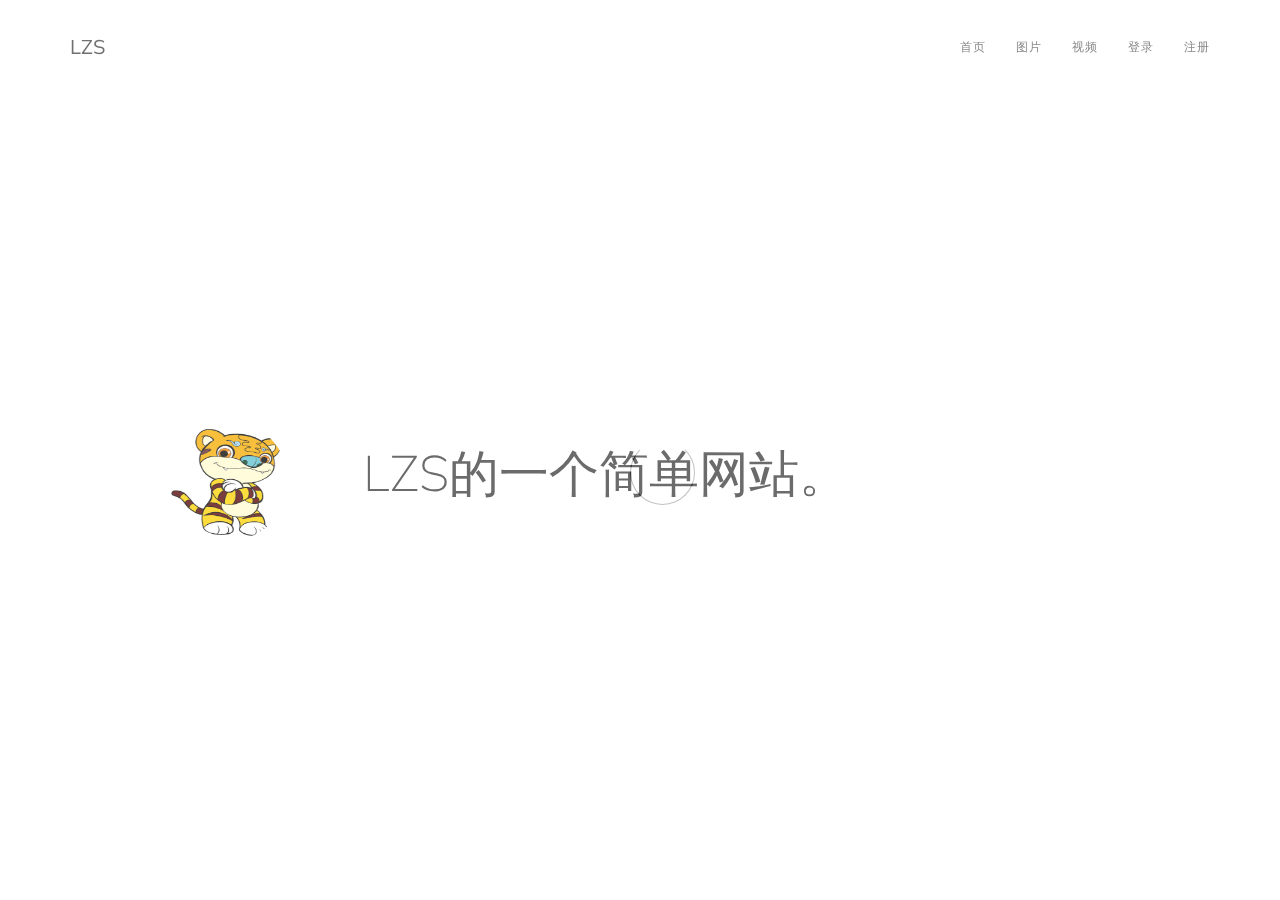
<file: resources/index.html>
<!DOCTYPE html>
<html lang="en">

<head>

     <meta charset="UTF-8">

     <title>LZS-首页</title>
     <link rel="icon" href="images/favicon.ico">
     <link rel="stylesheet" href="css/bootstrap.min.css">
     <link rel="stylesheet" href="css/animate.css">
     <link rel="stylesheet" href="css/magnific-popup.css">
     <link rel="stylesheet" href="css/font-awesome.min.css">

     <!-- Main css -->
     <link rel="stylesheet" href="css/style.css">

</head>

<body data-spy="scroll" data-target=".navbar-collapse" data-offset="50">

     <!-- PRE LOADER -->
     <div class="preloader">
          <div class="spinner">
               <span class="spinner-rotate"></span>
          </div>
     </div>


     <!-- NAVIGATION SECTION -->
     <div class="navbar custom-navbar navbar-fixed-top" role="navigation">
          <div class="container">

               <div class="navbar-header">
                    <button class="navbar-toggle" data-toggle="collapse" data-target=".navbar-collapse">
                         <span class="icon icon-bar"></span>
                         <span class="icon icon-bar"></span>
                         <span class="icon icon-bar"></span>
                    </button>
                    <!-- lOGO TEXT HERE -->
                    <a href="/" class="navbar-brand">LZS</a>
               </div>
               <div class="collapse navbar-collapse">
                    <ul class="nav navbar-nav navbar-right">
                         <li><a class="smoothScroll" href="/">首页</a></li>
                         <li><a class="smoothScroll" href="/picture">图片</a></li>
                         <li><a class="smoothScroll" href="/video">视频</a></li>
                         <li><a class="smoothScroll" href="/login">登录</a></li>
                         <li><a class="smoothScroll" href="/register">注册</a></li>
                    </ul>
               </div>

          </div>
     </div>
     <!-- HOME SECTION -->
     <section id="home">
          <div class="container">
               <div class="row">

                    <div class="col-md-offset-1 col-md-2 col-sm-3">
                         <img src="images/profile-image.jpg" class="wow fadeInUp img-responsive img-circle"
                              data-wow-delay="0.2s" alt="about image">
                    </div>
                    <div class="col-md-8 col-sm-8">
                         <h1 class="wow fadeInUp" data-wow-delay="0.6s">LZS的一个简单网站。</h1>                    
                    </div>
               </div>
          </div>
     </section>
     <!-- SCRIPTS -->
     <script src="js/jquery.js"></script>
     <script src="js/bootstrap.min.js"></script>
     <script src="js/smoothscroll.js"></script>
     <script src="js/jquery.magnific-popup.min.js"></script>
     <script src="js/magnific-popup-options.js"></script>
     <script src="js/wow.min.js"></script>
     <script src="js/custom.js"></script>
</body>

</html>
</file>
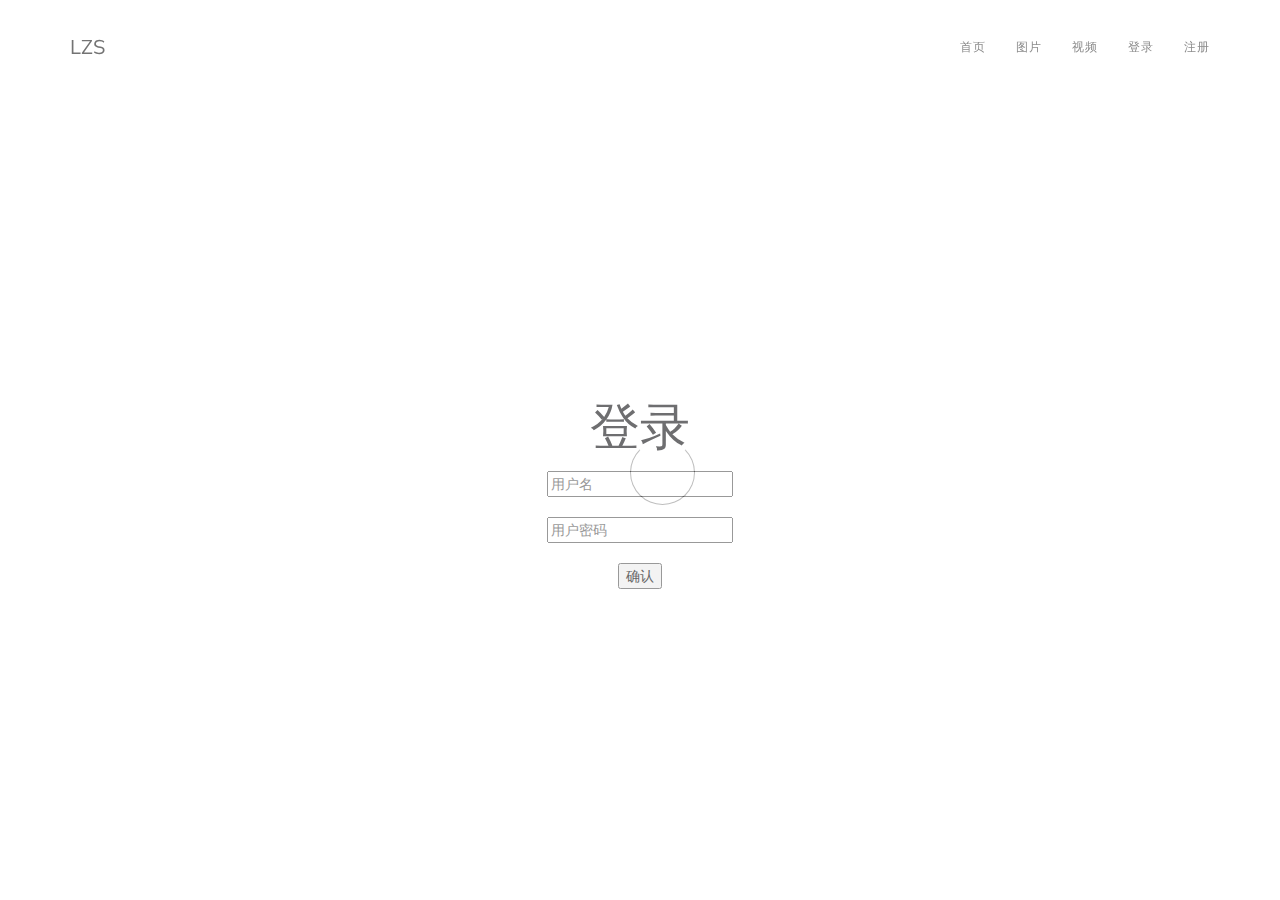
<file: resources/login.html>
<!DOCTYPE html>
<html lang="en">

<head>

     <meta charset="UTF-8">

     <title>LZS-登录</title>
     <link rel="icon" href="images/favicon.ico">
     <link rel="stylesheet" href="css/bootstrap.min.css">
     <link rel="stylesheet" href="css/animate.css">
     <link rel="stylesheet" href="css/magnific-popup.css">
     <link rel="stylesheet" href="css/font-awesome.min.css">

     <!-- Main css -->
     <link rel="stylesheet" href="css/style.css">

</head>

<body data-spy="scroll" data-target=".navbar-collapse" data-offset="50">

     <!-- PRE LOADER -->
     <div class="preloader">
          <div class="spinner">
               <span class="spinner-rotate"></span>
          </div>
     </div>


     <!-- NAVIGATION SECTION -->
     <div class="navbar custom-navbar navbar-fixed-top" role="navigation">
          <div class="container">

               <div class="navbar-header">
                    <button class="navbar-toggle" data-toggle="collapse" data-target=".navbar-collapse">
                         <span class="icon icon-bar"></span>
                         <span class="icon icon-bar"></span>
                         <span class="icon icon-bar"></span>
                    </button>
                    <!-- lOGO TEXT HERE -->
                    <a href="/" class="navbar-brand">LZS</a>
               </div>
               <div class="collapse navbar-collapse">
                    <ul class="nav navbar-nav navbar-right">
                         <li><a class="smoothScroll" href="/">首页</a></li>
                         <li><a class="smoothScroll" href="/picture">图片</a></li>
                         <li><a class="smoothScroll" href="/video">视频</a></li>
                         <li><a class="smoothScroll" href="/login">登录</a></li>
                         <li><a class="smoothScroll" href="/register">注册</a></li>
                    </ul>
               </div>

          </div>
     </div>
     <!-- HOME SECTION -->
     <section id="home">
          <div class="container">
               <div class="row">
                    <div align="center">
                         <h1 class="wow fadeInUp" data-wow-delay="0.6s">登录</h1>
                         <form action="login" method="post">
                              <div align="center"><input type="text" name="username" placeholder="用户名"
                                        required="required"></div><br />
                              <div align="center"><input type="password" name="password" placeholder="用户密码"
                                        required="required"></div><br />
                              <div align="center"><button type="submit">确认</button></div>
                         </form>
                    </div>
               </div>
          </div>
     </section>
     <!-- SCRIPTS -->
     <script src="js/jquery.js"></script>
     <script src="js/bootstrap.min.js"></script>
     <script src="js/smoothscroll.js"></script>
     <script src="js/jquery.magnific-popup.min.js"></script>
     <script src="js/magnific-popup-options.js"></script>
     <script src="js/wow.min.js"></script>
     <script src="js/custom.js"></script>
</body>

</html>
</file>
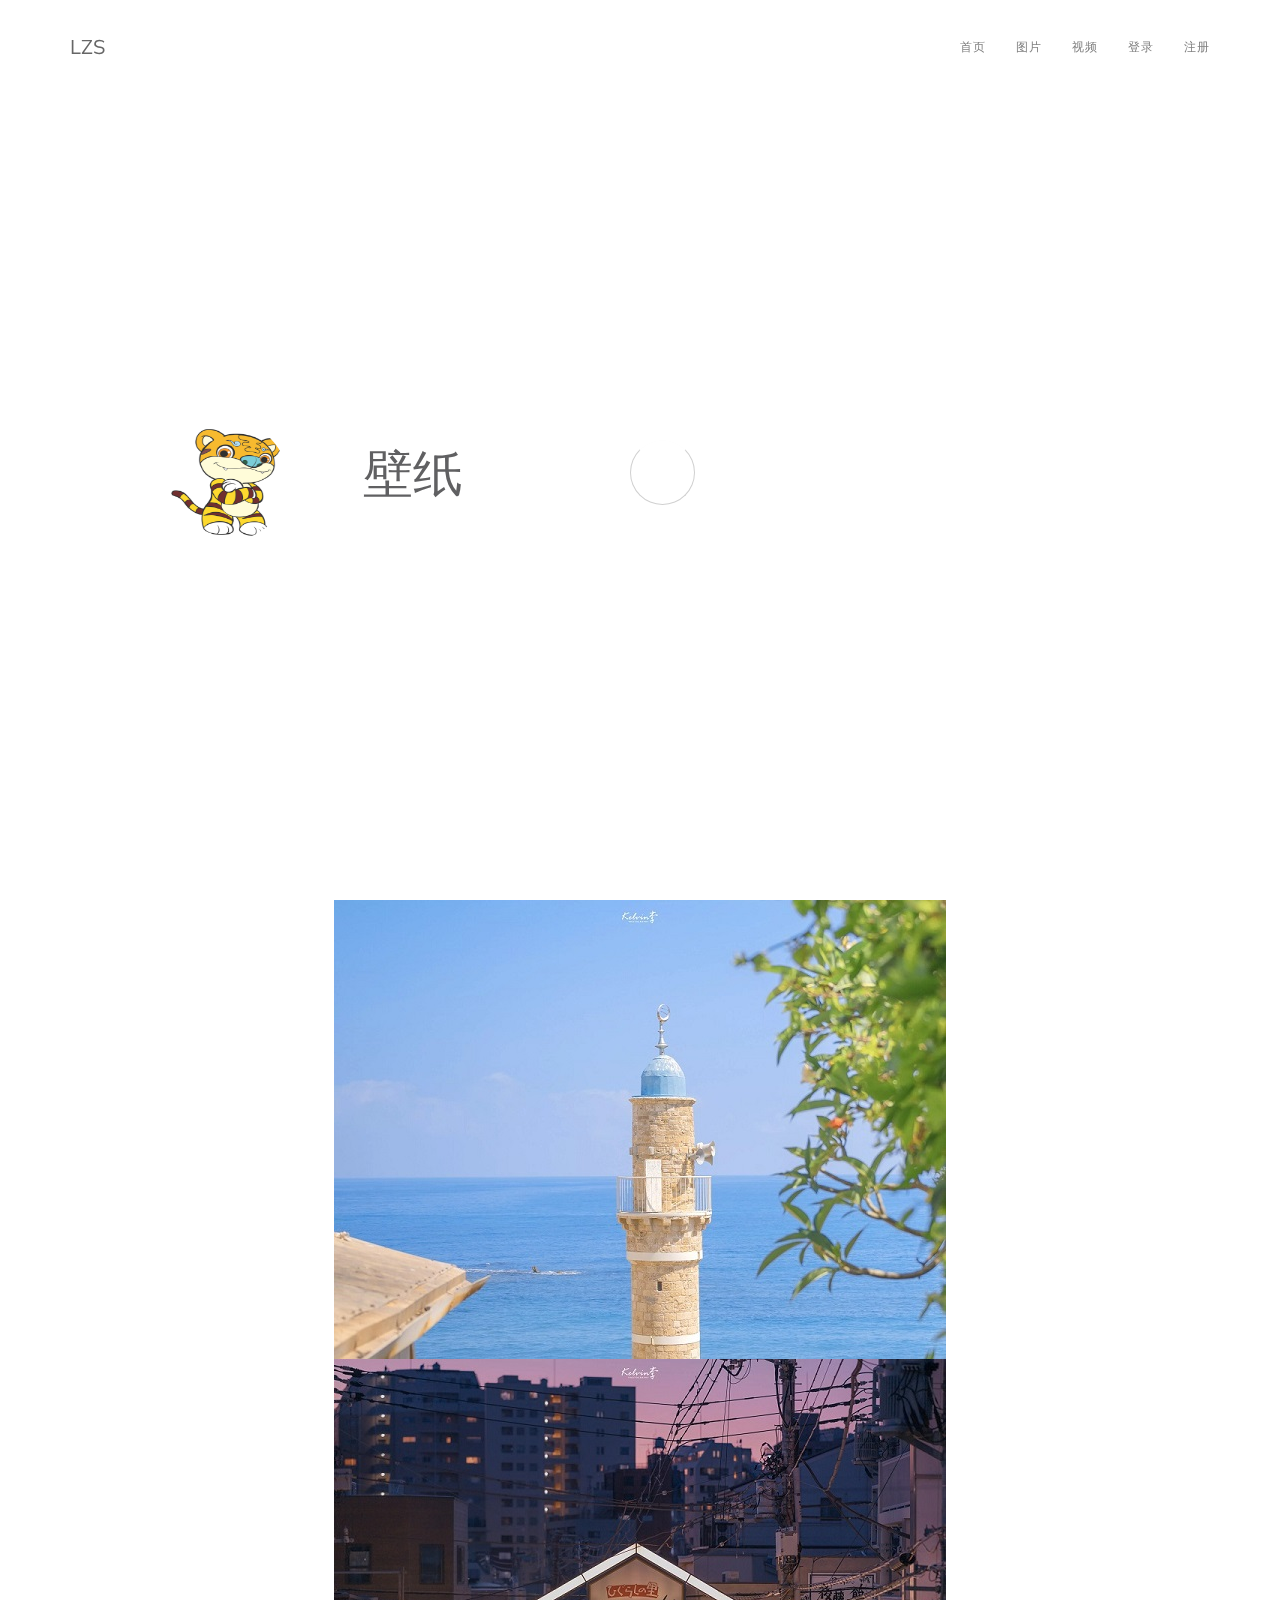
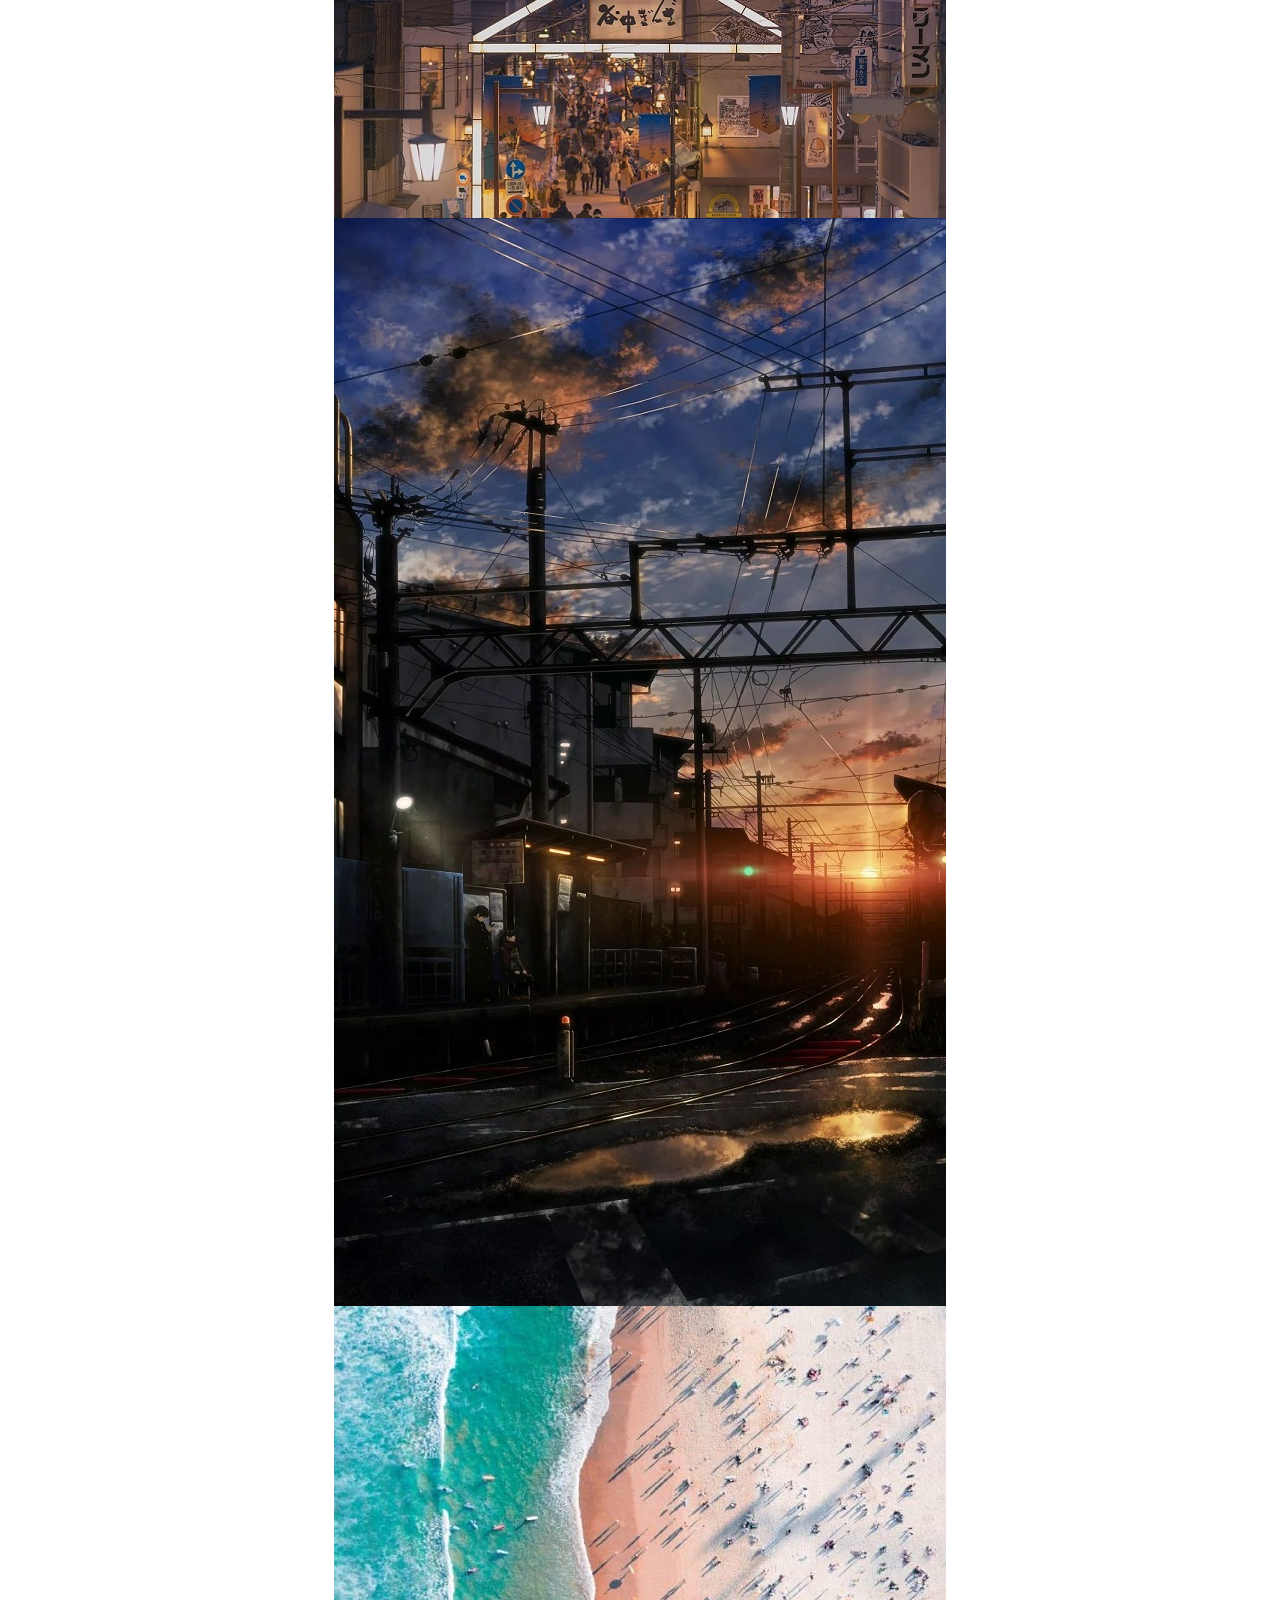
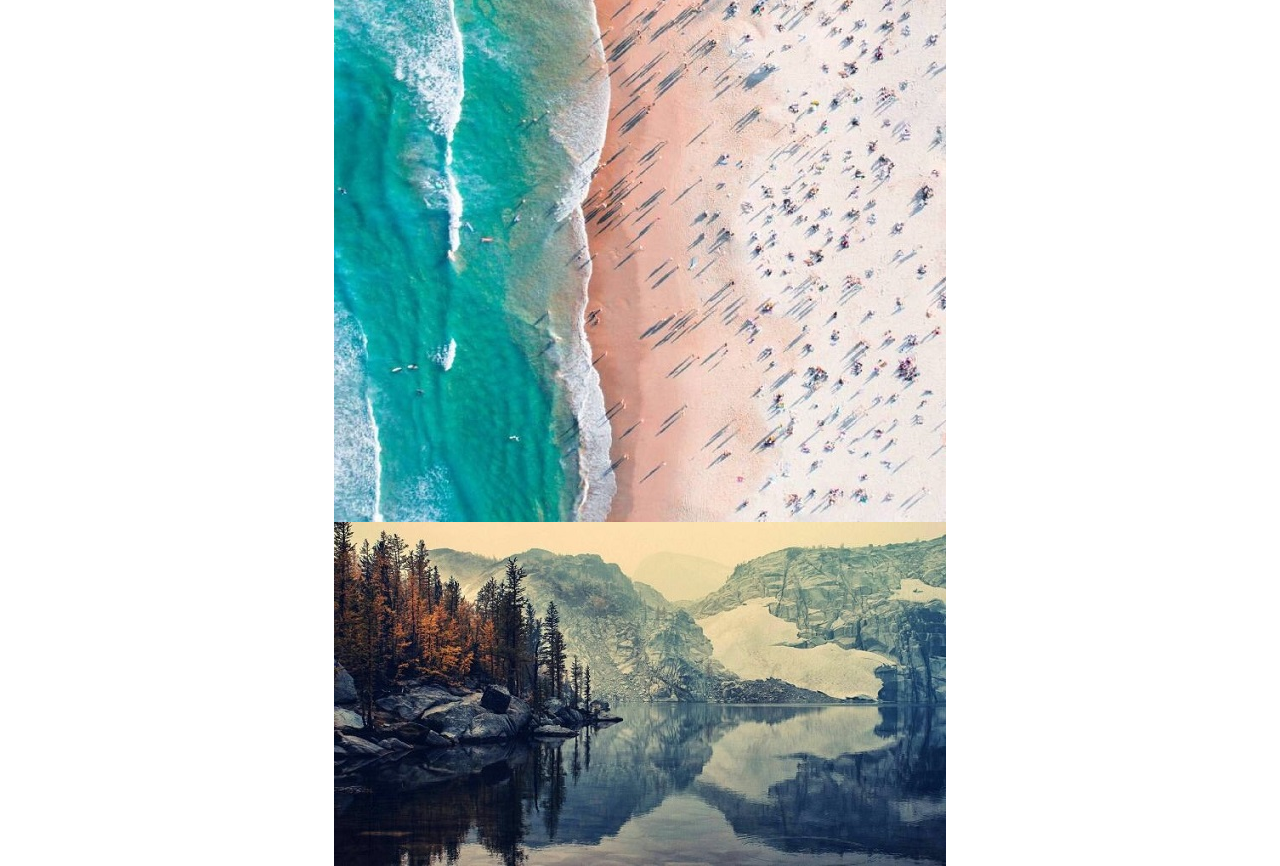
<file: resources/picture.html>
<!DOCTYPE html>
<html lang="en">

<head>

     <meta charset="UTF-8">

     <title>LZS-图片</title>
     <link rel="icon" href="images/favicon.ico">
     <link rel="stylesheet" href="css/bootstrap.min.css">
     <link rel="stylesheet" href="css/animate.css">
     <link rel="stylesheet" href="css/magnific-popup.css">
     <link rel="stylesheet" href="css/font-awesome.min.css">

     <!-- Main css -->
     <link rel="stylesheet" href="css/style.css">

</head>

<body data-spy="scroll" data-target=".navbar-collapse" data-offset="50">

     <!-- PRE LOADER -->
     <div class="preloader">
          <div class="spinner">
               <span class="spinner-rotate"></span>
          </div>
     </div>

     <!-- NAVIGATION SECTION -->
     <div class="navbar custom-navbar navbar-fixed-top" role="navigation">
          <div class="container">

               <div class="navbar-header">
                    <button class="navbar-toggle" data-toggle="collapse" data-target=".navbar-collapse">
                         <span class="icon icon-bar"></span>
                         <span class="icon icon-bar"></span>
                         <span class="icon icon-bar"></span>
                    </button>
                    <!-- lOGO TEXT HERE -->
                    <a href="/" class="navbar-brand">LZS</a>
               </div>

               <div class="collapse navbar-collapse">
                    <ul class="nav navbar-nav navbar-right">
                         <li><a class="smoothScroll" href="/">首页</a></li>
                         <li><a class="smoothScroll" href="/picture">图片</a></li>
                         <li><a class="smoothScroll" href="/video">视频</a></li>
                         <li><a class="smoothScroll" href="/login">登录</a></li>
                         <li><a class="smoothScroll" href="/register">注册</a></li>
                    </ul>
               </div>
          </div>
     </div>
     <!-- HOME SECTION -->
    
     <section id="home">
          <div class="container">
               <div class="row">

                    <div class="col-md-offset-1 col-md-2 col-sm-3">
                         <img src="images/profile-image.jpg" class="wow fadeInUp img-responsive img-circle"
                              data-wow-delay="0.2s" alt="about image">
                    </div>

                    <div class="col-md-8 col-sm-8">
                         <h1 class="wow fadeInUp" data-wow-delay="0.6s">壁纸</h1>
                    </div>

               </div>
          </div>
     </section>
     <div class="container">
          <div class="row">
          <div align="center" width="906" height="506">
                    <img src="images/instagram-image1.jpg"  />
               </div>
               <div align="center" width="906" height="506">
                    <img src="images/instagram-image2.jpg"  />
               </div>
               <div align="center" width="906" height="506">
                    <img src="images/instagram-image3.jpg"  />
               </div>
               <div align="center" width="906" height="506">
                    <img src="images/instagram-image4.jpg"  />
               </div>
               <div align="center" width="906" height="506">
                    <img src="images/instagram-image5.jpg"  />
               </div>
          </div>
     </div>
  
     <!-- SCRIPTS -->
     <script src="js/jquery.js"></script>
     <script src="js/bootstrap.min.js"></script>
     <script src="js/smoothscroll.js"></script>
     <script src="js/jquery.magnific-popup.min.js"></script>
     <script src="js/magnific-popup-options.js"></script>
     <script src="js/wow.min.js"></script>
     <script src="js/custom.js"></script>

</body>

</html>
</file>
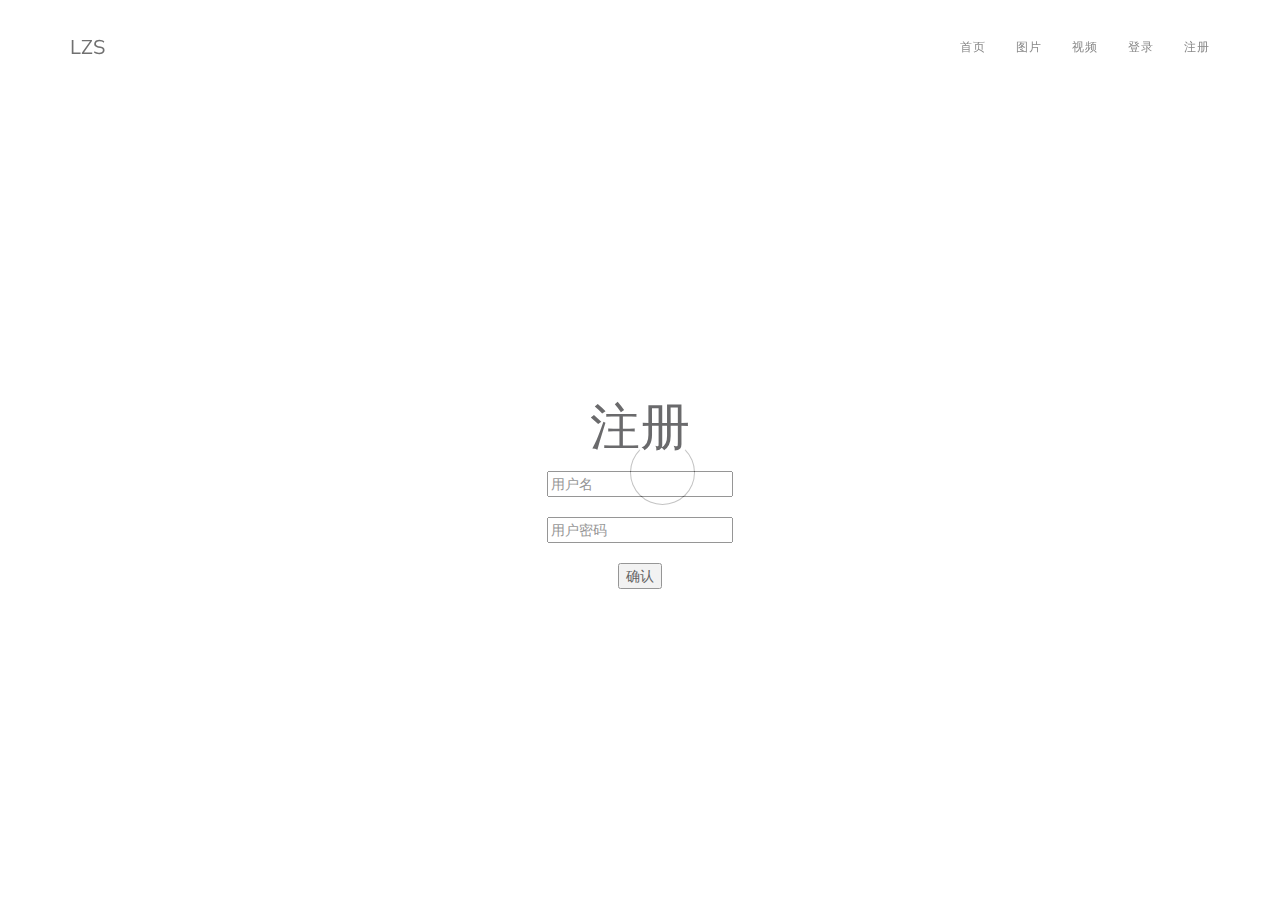
<file: resources/register.html>
<!DOCTYPE html>
<html lang="en">

<head>
     <meta charset="UTF-8">
     <title>LZS-注册</title>
     <link rel="icon" href="images/favicon.ico">
     <link rel="stylesheet" href="css/bootstrap.min.css">
     <link rel="stylesheet" href="css/animate.css">
     <link rel="stylesheet" href="css/magnific-popup.css">
     <link rel="stylesheet" href="css/font-awesome.min.css">
     <!-- Main css -->
     <link rel="stylesheet" href="css/style.css">
</head>

<body data-spy="scroll" data-target=".navbar-collapse" data-offset="50">

     <!-- PRE LOADER -->
     <div class="preloader">
          <div class="spinner">
               <span class="spinner-rotate"></span>
          </div>
     </div>


     <!-- NAVIGATION SECTION -->
     <div class="navbar custom-navbar navbar-fixed-top" role="navigation">
          <div class="container">

               <div class="navbar-header">
                    <button class="navbar-toggle" data-toggle="collapse" data-target=".navbar-collapse">
                         <span class="icon icon-bar"></span>
                         <span class="icon icon-bar"></span>
                         <span class="icon icon-bar"></span>
                    </button>
                    <!-- lOGO TEXT HERE -->
                    <a href="/" class="navbar-brand">LZS</a>
               </div>
               <div class="collapse navbar-collapse">
                    <ul class="nav navbar-nav navbar-right">
                         <li><a class="smoothScroll" href="/">首页</a></li>
                         <li><a class="smoothScroll" href="/picture">图片</a></li>
                         <li><a class="smoothScroll" href="/video">视频</a></li>
                         <li><a class="smoothScroll" href="/login">登录</a></li>
                         <li><a class="smoothScroll" href="/register">注册</a></li>
                    </ul>
               </div>

          </div>
     </div>
     <!-- HOME SECTION -->
     <section id="home">
          <div class="container">
               <div class="row">
                    <div align="center">
                         <h1 class="wow fadeInUp" data-wow-delay="0.6s">注册</h1>
                         <form action="register" method="post">
                              <div align="center"><input type="text" name="username" placeholder="用户名"
                                        required="required"></div><br />
                              <div align="center"><input type="password" name="password" placeholder="用户密码"
                                        required="required"></div><br />
                              <div align="center"><button type="submit">确认</button></div>
                         </form>
                    </div>
               </div>
          </div>
     </section>
     <!-- SCRIPTS -->
     <script src="js/jquery.js"></script>
     <script src="js/bootstrap.min.js"></script>
     <script src="js/smoothscroll.js"></script>
     <script src="js/jquery.magnific-popup.min.js"></script>
     <script src="js/magnific-popup-options.js"></script>
     <script src="js/wow.min.js"></script>
     <script src="js/custom.js"></script>
</body>

</html>
</file>
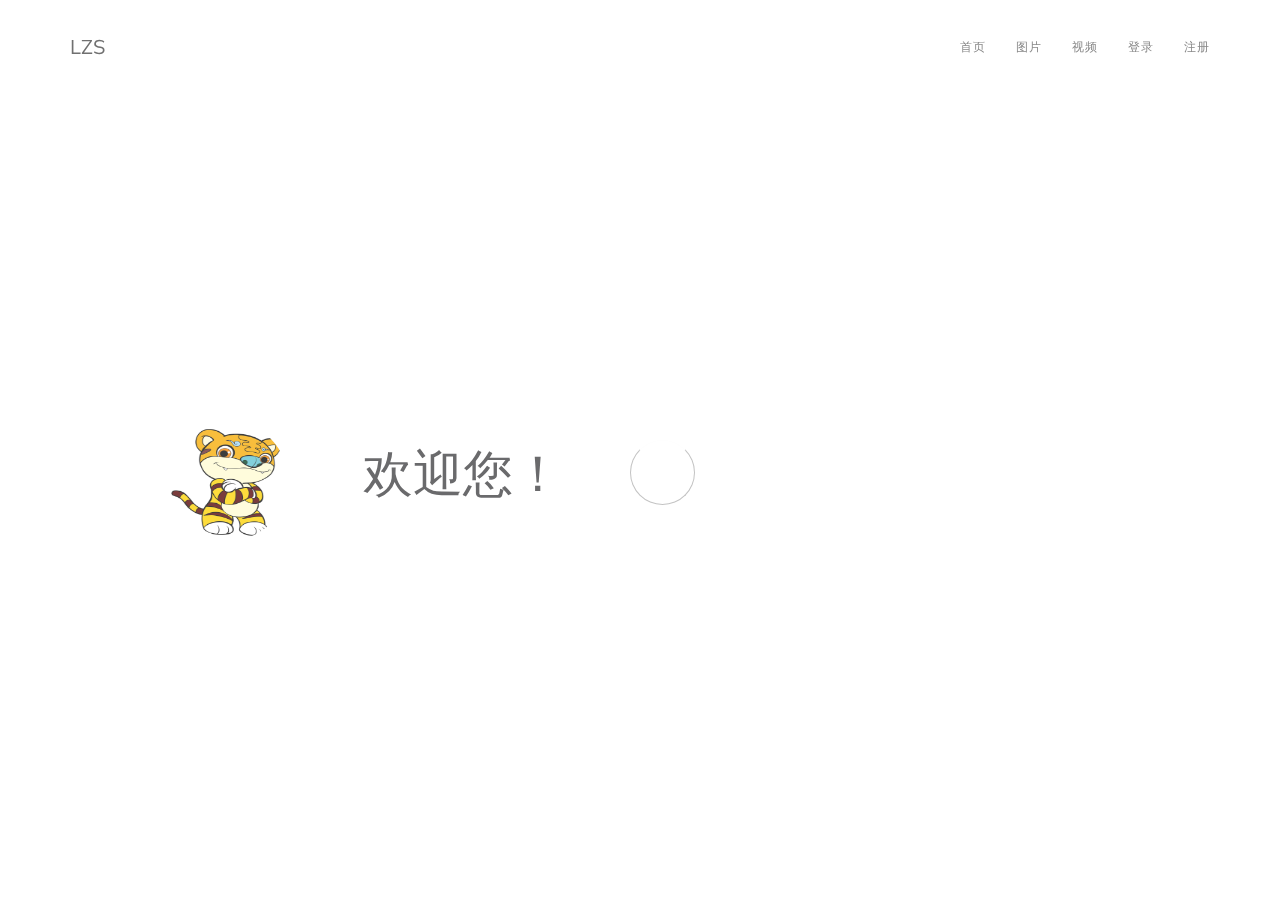
<file: resources/welcome.html>
<!DOCTYPE html>
<html lang="en">

<head>
     <meta charset="UTF-8">
     <title>LZS-欢迎</title>
     <link rel="icon" href="images/favicon.ico">
     <link rel="stylesheet" href="css/bootstrap.min.css">
     <link rel="stylesheet" href="css/animate.css">
     <link rel="stylesheet" href="css/magnific-popup.css">
     <link rel="stylesheet" href="css/font-awesome.min.css">
     <!-- Main css -->
     <link rel="stylesheet" href="css/style.css">

</head>

<body data-spy="scroll" data-target=".navbar-collapse" data-offset="50">

     <!-- PRE LOADER -->
     <div class="preloader">
          <div class="spinner">
               <span class="spinner-rotate"></span>
          </div>
     </div>


     <!-- NAVIGATION SECTION -->
     <div class="navbar custom-navbar navbar-fixed-top" role="navigation">
          <div class="container">
               <div class="navbar-header">
                    <button class="navbar-toggle" data-toggle="collapse" data-target=".navbar-collapse">
                         <span class="icon icon-bar"></span>
                         <span class="icon icon-bar"></span>
                         <span class="icon icon-bar"></span>
                    </button>
                    <!-- lOGO TEXT HERE -->
                    <a href="/" class="navbar-brand">LZS</a>
               </div>

               <div class="collapse navbar-collapse">
                    <ul class="nav navbar-nav navbar-right">
                         <li><a class="smoothScroll" href="/">首页</a></li>
                         <li><a class="smoothScroll" href="/picture">图片</a></li>
                         <li><a class="smoothScroll" href="/video">视频</a></li>
                         <li><a class="smoothScroll" href="/login">登录</a></li>
                         <li><a class="smoothScroll" href="/register">注册</a></li>
                    </ul>
               </div>

          </div>
     </div>
     <!-- HOME SECTION -->
     <section id="home">

          <div class="container">
               <div class="row">

                    <div class="col-md-offset-1 col-md-2 col-sm-3">
                         <img src="images/profile-image.jpg" class="wow fadeInUp img-responsive img-circle"
                              data-wow-delay="0.2s" alt="about image">
                    </div>

                    <div class="col-md-8 col-sm-8">
                         <h1 class="wow fadeInUp" data-wow-delay="0.6s"> 欢迎您！</h1>
                         <!-- <a href="#" class="wow fadeInUp btn btn-default section-btn" data-wow-delay="1s">下载简历</a> -->
                    </div>

               </div>
          </div>
     </section>
     <!-- SCRIPTS -->
     <script src="js/jquery.js"></script>
     <script src="js/bootstrap.min.js"></script>
     <script src="js/smoothscroll.js"></script>
     <script src="js/jquery.magnific-popup.min.js"></script>
     <script src="js/magnific-popup-options.js"></script>
     <script src="js/wow.min.js"></script>
     <script src="js/custom.js"></script>
</body>

</html>
</file>
<file: resources/css/style.css>
@import url('https://fonts.googleapis.com/css?family=Muli:200,300,400');

body {
  background: #ffffff;
  font-family: 'Muli', sans-serif;
  font-style: normal;
  font-weight: 300;
  overflow-x: hidden;
}

html, body {
  width: 100%;
  height: 100%;
}





h1,h2,h3,h4,h5,h6 {
  font-style: normal;
  font-weight: 200;
  letter-spacing: 0px;
}

h1 {
  color: #3d3d3f;
  font-size: 50px;
  line-height: normal;
}

h2 {
  color: #575757;
  font-size: 40px;
  line-height: 52px;
  margin-top: 0px;
}

h4 {
  color: #797979;
  font-size: 18px;
  font-weight: normal;
}

p {
    color: #878787;
    font-size: 16px;
    font-weight: 300;
    line-height: 25px;
    letter-spacing: 0.2px;
}

strong, span {
  color: #878787;
  font-weight: normal;
}



/*---------------------------------------
  Buttons               
-----------------------------------------*/

.section-btn {
  background: #d7b065;
  border: none;
  border-radius: 50px;
  color: #ffffff;
  font-size: 13px;
  font-weight: bold;
  letter-spacing: 1.6px;
  padding: 14px 32px 18px 32px;
  margin-top: 32px;
  -webkit-transition: all ease-in-out 0.4s;
  transition: all ease-in-out 0.4s;
}

.section-btn:focus,
.section-btn:hover {
  background: #000000;
  color: #ffffff;
}

.copyrights{
	text-indent:-9999px;
	height:0;
	line-height:0;
	font-size:0;
	overflow:hidden;
}

/*---------------------------------------
    General               
-----------------------------------------*/

html{
  -webkit-font-smoothing: antialiased;
}

a {
  color: #575757;
  -webkit-transition: 0.5s;
  transition: 0.5s;
  text-decoration: none !important;
}

a:hover, a:active, a:focus {
  color: #000000;
  outline: none;
}

* {
  -webkit-box-sizing: border-box;
  box-sizing: border-box;
}

*:before,
*:after {
  -webkit-box-sizing: border-box;
  box-sizing: border-box;
}

.section-title {
  margin: 0;
  padding-bottom: 32px;
}

#about, #work,
#contact {
  position: relative;
  padding-top: 80px;
  padding-bottom: 80px;
}

#about img, #team img {
  border-radius: 5px;
}

#work {
  border-top: 1px solid #f0f0f0;
  border-bottom: 1px solid #f0f0f0;
}

#contact {
  text-align: center;
}



/*---------------------------------------
  Pre loader section              
-----------------------------------------*/

.preloader {
  position: fixed;
  top: 0;
  left: 0;
  width: 100%;
  height: 100%;
  z-index: 99999;
  display: flex;
  flex-flow: row nowrap;
  justify-content: center;
  align-items: center;
  background: none repeat scroll 0 0 #ffffff;
}

.spinner {
  border: 1px solid transparent;
  border-radius: 5px;
  position: relative;
}

.spinner:before {
  content: '';
  box-sizing: border-box;
  position: absolute;
  top: 50%;
  left: 50%;
  width: 65px;
  height: 65px;
  margin-top: -10px;
  margin-left: -10px;
  border-radius: 50%;
  border: 1px solid #000000;
  border-top-color: #f9f9f9;
  animation: spinner .9s linear infinite;
}

@-webkit-@keyframes spinner {
  to {transform: rotate(360deg);}
}

@keyframes spinner {
  to {transform: rotate(360deg);}
}



/*---------------------------------------
  Navigation section              
-----------------------------------------*/

.custom-navbar {
  border: none;
  margin-bottom: 0;
  background-color: #ffffff;
  padding-top: 22px;
}

.custom-navbar .navbar-brand {
  color: #444;
  font-weight: normal;
  font-size: 20px;
}

.custom-navbar .nav li a {
  font-size: 12px;
  font-weight: normal;
  color: #656565;
  letter-spacing: 1px;
  -webkit-transition: all ease-in-out 0.4s;
  transition: all ease-in-out 0.4s;
  padding: 0;
  margin: 15px;
}

.custom-navbar .navbar-nav > li > a:hover,
.custom-navbar .navbar-nav > li > a:focus {
  background-color: transparent;
  color: #454545;
}

.custom-navbar .navbar-nav li a:after {
  content: "";
  position: absolute;
  display: block;
  width: 0px;
  height: 2px;
  margin: auto;
  background: transparent;
  transition: width .3s ease, background-color .3s ease;
}

.custom-navbar .navbar-nav li a:hover:after,
.custom-navbar .nav li.active > a:after {
  background: #000000;
  color: #ffffff;
  width: 100%;
}

.custom-navbar .nav li.active > a {
  background-color: transparent;
  color: #454545;
}

.custom-navbar .navbar-toggle {
  border: none;
  padding-top: 12px;
}

.custom-navbar .navbar-toggle {
  background-color: transparent;
}

.custom-navbar .navbar-toggle .icon-bar {
  background: #000000;
  border-color: transparent;
}

@media(min-width:768px) {
    .custom-navbar {
      border-bottom: 0;
      background: 0 0; 
    }
    .custom-navbar.top-nav-collapse {
      background: #ffffff;
      box-shadow:0 40px 100px rgba(0,0,0,.2);
      padding: 10px 0;
    }

}



/*---------------------------------------
  Home section              
-----------------------------------------*/

#home {
  display: -webkit-box;
  display: -webkit-flex;
   display: -ms-flexbox;
  display: flex;
  -webkit-box-align: center;
  -webkit-align-items: center;
  -ms-flex-align: center;
   align-items: center;
  height: 100vh;
  position: relative;
  padding-top: 62px;
}

#home img {
  width: 120px;
  height: 120px;
}


/*---------------------------------------
  About section              
-----------------------------------------*/

#about .section-title {
  padding-bottom: 16px;
}

#about .col-md-4 a {
  width: 100px;
  height: 100px;
  display: inline-block;
  margin: 6px 6px 0px 0;
}

#about .about-thumb {
  margin-top: 22px;
}

#about .about-thumb strong {
  font-weight: normal;
  display: block;
  padding-top: 4px;
}



/*---------------------------------------
  Skill section              
-----------------------------------------*/

#skill {
  border-top: 1px solid #f0f0f0;
  padding-top: 80px;
  padding-bottom: 60px;
}

.skill-thumb strong,
.skill-thumb span {
  color: #575757;
  font-size: 16px;
  padding-bottom: 8px;
  display: inline-block;
}

.skill-thumb .progress {
  background: #ffffff;
  border-radius: 5px;
  box-shadow: none;
  height: 4px;
}

.skill-thumb .progress-bar-primary {
  background: #3d3d3f;
}



/*---------------------------------------
  Work section              
-----------------------------------------*/

#work .work-thumb {
  border-radius: 5px;
  margin-bottom: 15px;
  padding: 0;
  overflow: hidden;
  position: relative;
  top: 0;
  -webkit-transition: all ease-in-out 0.4s;
  transition: all ease-in-out 0.4s;
}

#work .work-thumb:hover {
  background: #ffffff;
  box-shadow: 0px 16px 22px 0px rgba(90, 91, 95, 0.3);
  top: -5px;
}

#work .work-thumb img {
  border-radius: 5px;
}



/*---------------------------------------
  Contact section              
-----------------------------------------*/

#contact .form-control {
  border-radius: 0px;
  border-color: #f0f0f0;
  box-shadow: none;
  font-size: 16px;
  margin-top: 12px;
  margin-bottom: 12px;
  -webkit-transition: all ease-in-out 0.4s;
  transition: all ease-in-out 0.4s;
}

#contact .form-control:focus {
  border-bottom: 2px solid #999999;
}

#contact input {
  height: 55px;
  border: none;
  border-bottom: 1px solid #f0f0f0;
}

#contact button#submit {
  background: #000000;
  border: none;
  border-radius: 50px;
  color: #ffffff;
  font-weight: 300;
  height: 55px;
  padding-bottom: 10px;
  margin-top: 24px;
}

#contact button#submit:hover {
  background: #d7b065;
  color: #ffffff;
}



/*---------------------------------------
  Social icon             
-----------------------------------------*/

.social-icon {
  position: relative;
  padding: 0;
  margin: 0;
}

.social-icon li {
  display: inline-block;
  list-style: none;
}

.social-icon li a {
  background: #292929;
  border-radius: 100%;
  color: #ffffff;
  cursor: pointer;
  font-size: 16px;
  text-decoration: none;
  transition: all 0.4s ease-in-out;
  width: 30px;
  height: 30px;
  line-height: 30px;
  text-align: center;
  vertical-align: middle;
  position: relative;
  margin: 20px 6px 10px 6px;
}

.social-icon li a:hover {
  background: #d7b065;
  transform: scale(1.1);
}


/*---------------------------------------
  Mobile Responsive styles              
-----------------------------------------*/

@media (min-width: 768px) and (max-width: 1024px) {
  #home {
    height: 50vh;
  }
}

@media (min-width: 667px) and (max-width: 767px) {
  #home {
    height: 140vh;
  }
}

@media (min-width: 568px) and (max-width: 665px) {
  #home {
    height: 190vh;
  }
}

@media (max-width: 980px) {

 h1 {font-size: 33px;}

 #work .work-thumb {
  margin-top: 30px;
 }

}


@media (max-width: 768px) {

  h1 {
    font-size: 30px;
    line-height: normal;
  }

  h2  {font-size: 30px;}

  .custom-navbar {
    background-color: #ffffff;
    box-shadow:0 40px 100px rgba(0,0,0,.2);
    padding-top: 0px;
    padding-bottom: 5px;
  }

  .custom-navbar .nav {
    padding-bottom: 10px;
  }

  .custom-navbar .nav li a {
    display: inline-block;
    margin-bottom: 5px;
  }

}


@media (max-width: 580px) {

  #about .about-thumb {
    margin-top: 0px;
  }

  .about-thumb .social-icon {
    margin-bottom: 15px;
  }

}


@media (max-width: 357px) {

  h1 {
    font-size: 28px;
  }

  #about .col-md-4 a {
    width: 85px;
    height: 85px;
  }

}
</file>
